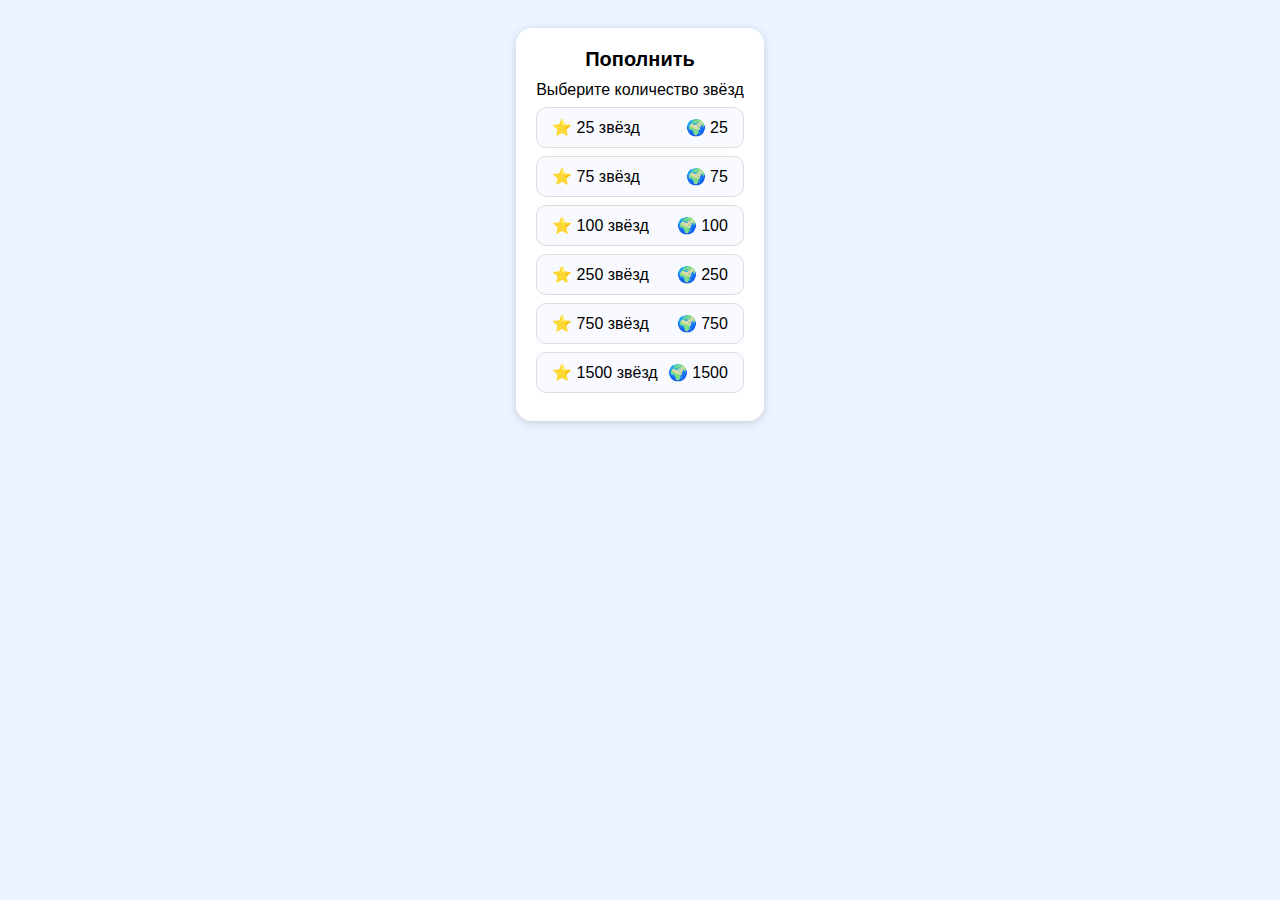
<file: Index.html>
<!DOCTYPE html>
<html lang="ru">
<head>
  <meta charset="UTF-8">
  <title>Пополнить звёзды</title>
  <style>
    body {
      font-family: sans-serif;
      background: #eaf3ff;
      text-align: center;
      padding: 20px;
    }
    .container {
      background: white;
      border-radius: 16px;
      padding: 20px;
      display: inline-block;
      box-shadow: 0 2px 8px rgba(0,0,0,0.15);
    }
    .title {
      font-size: 20px;
      font-weight: bold;
      margin-bottom: 10px;
    }
    .item {
      display: flex;
      justify-content: space-between;
      align-items: center;
      border: 1px solid #ddd;
      border-radius: 10px;
      padding: 10px 15px;
      margin: 8px 0;
      cursor: pointer;
      transition: 0.2s;
      background: #f8faff;
    }
    .item:hover {
      background: #ddecff;
    }
    .star {
      color: gold;
      font-size: 20px;
    }
  </style>
</head>
<body>
  <div class="container">
    <div class="title">Пополнить</div>
    <div>Выберите количество звёзд</div>

    <div class="item" onclick="buyStars(25)">⭐ 25 звёзд <span>🌍 25</span></div>
    <div class="item" onclick="buyStars(75)">⭐ 75 звёзд <span>🌍 75</span></div>
    <div class="item" onclick="buyStars(100)">⭐ 100 звёзд <span>🌍 100</span></div>
    <div class="item" onclick="buyStars(250)">⭐ 250 звёзд <span>🌍 250</span></div>
    <div class="item" onclick="buyStars(750)">⭐ 750 звёзд <span>🌍 750</span></div>
    <div class="item" onclick="buyStars(1500)">⭐ 1500 звёзд <span>🌍 1500</span></div>
  </div>

  <script src="https://telegram.org/js/telegram-web-app.js"></script>
  <script>
    const tg = window.Telegram.WebApp;
    tg.expand();

    // "виртуальный баланс" для примера
    let userStars = 500;

    function buyStars(amount) {
      tg.showPopup({
        title: "Подтверждение",
        message: `Вы хотите купить ${amount} звёзд за ${amount} 🌍?`,
        buttons: [
          {id: "yes", type: "default", text: "Да"},
          {id: "no", type: "cancel", text: "Отмена"}
        ]
      }, (buttonId) => {
        if (buttonId === "yes") {
          openPaymentWindow(amount);
        }
      });
    }

    function openPaymentWindow(amount) {
      tg.showConfirm(`Оплатить ${amount} звёзд?`, (ok) => {
        if (ok) {
          // Здесь ты можешь вызвать API своего бэкенда, чтобы отправить invoice или обработать оплату
          tg.showAlert(`✅ Оплата ${amount} звёзд успешно проведена!`);
        }
      });
    }
  </script>
</body>
</html>
</file>
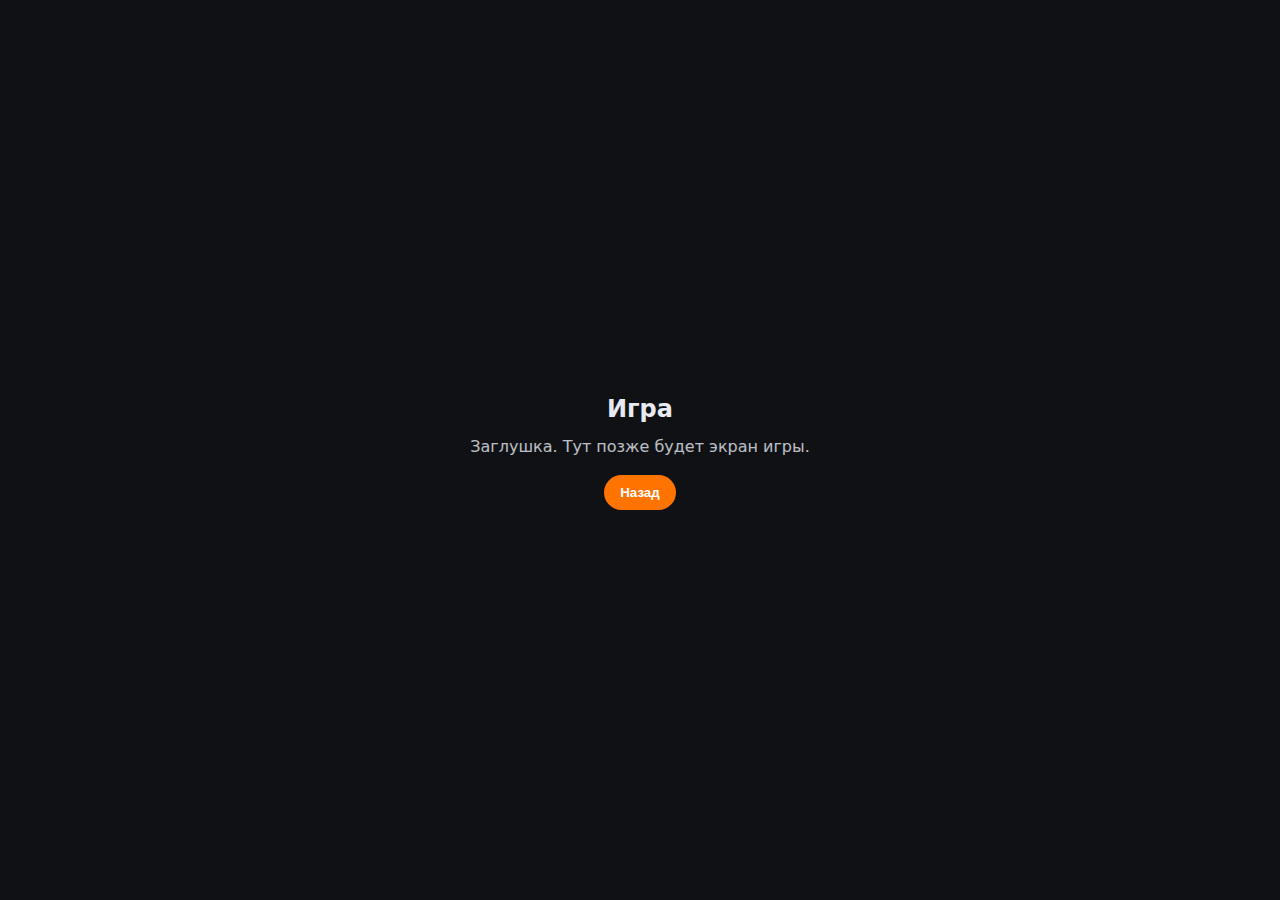
<file: game.html>
<!doctype html>
<html lang="ru" data-lang="ru">
<head>
  <meta charset="utf-8">
  <meta name="viewport" content="width=device-width, initial-scale=1, maximum-scale=1.0, user-scalable=no, viewport-fit=cover">
  <title data-i18n="fortune.tab_game">Игра</title>
  <link rel="stylesheet" href="./style.css?v=51">
  <script src="./i18n.js?v=1" defer></script>
</head>
<body>
  <div class="scene scene--game" style="min-height:100svh;display:grid;place-items:center;background:#0f1115;color:#e7eaf0">
    <div style="text-align:center">
      <h1 data-i18n="fortune.tab_game" style="font-weight:900;font-size:24px;margin:0 0 8px">Игра</h1>
      <p style="opacity:.8;margin:0 0 16px">Заглушка. Тут позже будет экран игры.</p>

      <button data-i18n="common.back"
              onclick="history.length>1?history.back():location.href='./fortune.html?tab=wheel'"
              style="background:#FF7300;color:#fff;border:0;border-radius:18px;padding:10px 16px;font-weight:800;cursor:pointer">
        Назад
      </button>
    </div>
  </div>
  <script>try{window.Telegram?.WebApp?.ready?.()}catch(_){}</script>
</body>
</html>
</file>
<file: style.css>
/* ====== переменные ====== */
:root{
  --bg:#0f1115;
  --text:#e7eaf0;
  --accent:#FF7300;
  --chip:#D9D9D9;
  --popup-bg:rgba(221,221,221,.25);
  --shadow:0 8px 16px rgba(0,0,0,.25);
  --sky: #001B47; /* цвет неба сверху для пиксельной полосы */

  /* дизайн-холсты */
  --mw:393; --mh:853;      /* medium */
  --sw:320; --sh:568;      /* small  */
  --lw:834; --lh:1194;     /* large  */

  /* ПЕНЁК — координаты центра и размеры (в пикселях макета) */
  --stump-x-m:308; --stump-y-m:540; --stump-w-m:150; --stump-h-m:120;
  --stump-x-s:252; --stump-y-s:360; --stump-w-s:120; --stump-h-s:100;
  --stump-x-l:580; --stump-y-l:840; --stump-w-l:220; --stump-h-l:180;

  /* Плюс-облако (иконка выведена слоем ::before) */
  --plus-x-m:290; --plus-y-m:145; --plus-w-m:190; --plus-h-m:90;
  --plus-x-s:240; --plus-y-s:117; --plus-w-s:130; --plus-h-s:50;
  --plus-x-l:640; --plus-y-l:145; --plus-w-l:320; --plus-h-l:140;

  /* Текст + иконка валюты внутри облака */
  --plus-font-m:20px;
  --plus-icon-m:22px;
  --plus-gap-m:0px;
  --plus-padleft-m:50px;

  /* Подарок */
  --gift-x-m:305; --gift-y-m:740; --gift-w-m:130; --gift-h-m:100;
  --gift-x-s:230; --gift-y-s:480; --gift-w-s:100; --gift-h-s:80;
  --gift-x-l:680; --gift-y-l:1070; --gift-w-l:210; --gift-h-l:160;

  /* Дневник */
  --notebook-x-m:110; --notebook-y-m:740; --notebook-w-m:150; --notebook-h-m:110;
  --notebook-x-s:95;  --notebook-y-s:480; --notebook-w-s:120; --notebook-h-s:90;
  --notebook-x-l:170; --notebook-y-l:1070; --notebook-w-l:220; --notebook-h-l:160;
  
}

/* ====== базовая сцена ====== */
*{box-sizing:border-box;margin:0;padding:0}
html,body{
  height:100%;
  overflow:hidden;
  background:var(--bg);
  color:var(--text);
  font:16px/1.5 system-ui,-apple-system,Segoe UI,Roboto,Inter,Arial,sans-serif;
}
/* фон подложки = цвет неба */
/* фон подложки = цвет неба */
.scene{
  background: var(--sky);
  position: relative;
  display: grid;
  place-items: center;
  width: 100vw;
  height: 100svh;
  overflow: hidden; /* важный фикс от прокрутки/сабпикселей */
}



/* Сцена — размер задаёт именно .stage, картинка вписывается */
/* Сцена — размер задаёт картинка */
.stage{
  position: relative;
  display: inline-block;     /* ширина/высота = картинке */
  max-width: 100vw;
  max-height: 100svh;
  overflow: visible;         /* важное: не прятать, пусть хот-споты совпадают */
}

.stage picture{ display:block; }
.stage__img{
  display:block;
  width: auto;
  height: auto;
  max-width: 100vw;
  max-height: 100svh;
  object-fit: contain;       /* НИЧЕГО не кадрируем */
  object-position: center;
  pointer-events:none;
}


/* SMALL: маленький холст + убираем зазоры (cover) */
@media (max-width:360px),(max-height:640px){
  .stage{ --design-w: var(--sw); --design-h: var(--sh); }
 

  :root{
    --plus-font-m:12px;
    --plus-icon-m:14px;
    --plus-gap-m:0px;
    --plus-padleft-m:10px;
  }
}

/* LARGE: большой холст */
@media (min-width:768px),(min-height:1024px){
  .stage{ --design-w: var(--lw); --design-h: var(--lh); }
  :root{
    --plus-font-m:28px;
    --plus-icon-m:28px;
    --plus-gap-m:0px;
    --plus-padleft-m:60px;
  }
}


/* Любые кнопки внутри сцены без системного фона */
.scene button{
  background:transparent;
  border:0;
  box-shadow:none;
}


/* Полный reset для кликабельных зон */
.hotspot{
  position: absolute;
  z-index: 20;

  /* центрирование + собственный слой (одним свойством!) */
  transform: translate3d(-50%, -50%, 0);

  backface-visibility: hidden;
  will-change: transform;

  /* UX */
  touch-action: manipulation;
  user-select: none;
  -webkit-user-select: none;
  -webkit-touch-callout: none;

  /* reset — оставляю твои */
  appearance: none;
  -webkit-appearance: none;
  background: transparent;
  border: 0;
  padding: 0;
  margin: 0;
  box-shadow: none;
  outline: 0;
  cursor: pointer;
}


/* пенёк */
.hotspot--stump{
  left:  calc(var(--stump-x-m)/var(--design-w)*100%);
  top:   calc(var(--stump-y-m)/var(--design-h)*100%);
  width: calc(var(--stump-w-m)/var(--design-w)*100%);
  height:calc(var(--stump-h-m)/var(--design-h)*100%);
  z-index:30;
}

/* подарок */
.hotspot--gift{
  left:calc(var(--gift-x-m)/var(--design-w)*100%); top:calc(var(--gift-y-m)/var(--design-h)*100%);
  width:calc(var(--gift-w-m)/var(--design-w)*100%); height:calc(var(--gift-h-m)/var(--design-h)*100%);
  z-index:30;
}

/* дневник */
.hotspot--notebook{
  left:calc(var(--notebook-x-m)/var(--design-w)*100%); top:calc(var(--notebook-y-m)/var(--design-h)*100%);
  width:calc(var(--notebook-w-m)/var(--design-w)*100%); height:calc(var(--notebook-h-m)/var(--design-h)*100%);
  z-index:30;
}

/* плюс-облако как отдельный слой (фон картинкой) */
.hotspot--plus{
  left:  calc(var(--plus-x-m) / var(--design-w, 393) * 100%);
  top:   calc(var(--plus-y-m) / var(--design-h, 853) * 100%);
  width: calc(var(--plus-w-m) / var(--design-w, 393) * 100%);
  height:calc(var(--plus-h-m) / var(--design-h, 853) * 100%);
  z-index:25;
}
/* фон облака — на 0-м уровне */
.hotspot--plus::before{
  content:"";
  position:absolute; inset:0;
  background:center/contain no-repeat;
  background-image:image-set(
    url("./bgicons/cloud-plus.png") 1x,
    url("./bgicons/cloud-plus@2x.png") 2x
  );
  pointer-events:none;
  z-index:0;                 /* было -1 — могло уехать «под» сцену */
}

/* контент внутри облака — поверх фона */
.hotspot--plus .plus-ui{
  position:absolute; inset:0;
  display:flex; align-items:center; justify-content:center;
  padding-left: var(--plus-padleft-m);
  pointer-events:none;
  z-index:1;
}

.hotspot--plus .plus-value{
  color:#F6E3A8;
  font-weight:800;
  font-size:var(--plus-font-m);
  line-height:1; letter-spacing:.5px;
  text-shadow:0 2px 4px rgba(0,0,0,.25);
}
.hotspot--plus .plus-currency{
  width:var(--plus-icon-m); height:var(--plus-icon-m);
  flex:0 0 auto; filter:drop-shadow(0 2px 2px rgba(0,0,0,.25));
  margin-left:2px;
}

/* ====== small ====== */
@media (max-width:360px),(max-height:640px){
  .stage{--design-w:var(--sw); --design-h:var(--sh)}
  .hotspot--stump{
    left:  calc(var(--stump-x-s)/var(--design-w)*100%);
    top:   calc(var(--stump-y-s)/var(--design-h)*100%);
    width: calc(var(--stump-w-s)/var(--design-w)*100%);
    height:calc(var(--stump-h-s)/var(--design-h)*100%);
  }
  .hotspot--plus{
    left:calc(var(--plus-x-s)/var(--design-w)*100%); top:calc(var(--plus-y-s)/var(--design-h)*100%);
    width:calc(var(--plus-w-s)/var(--design-w)*100%); height:calc(var(--plus-h-s)/var(--design-h)*100%);
  }
  .hotspot--gift{
    left:calc(var(--gift-x-s)/var(--design-w)*100%); top:calc(var(--gift-y-s)/var(--design-h)*100%);
    width:calc(var(--gift-w-s)/var(--design-w)*100%); height:calc(var(--gift-h-s)/var(--design-h)*100%);
  }
  .hotspot--notebook{
    left:calc(var(--notebook-x-s)/var(--design-w)*100%); top:calc(var(--notebook-y-s)/var(--design-h)*100%);
    width:calc(var(--notebook-w-s)/var(--design-w)*100%); height:calc(var(--notebook-h-s)/var(--design-h)*100%);
  }

  :root{
    --plus-font-m:12px;
    --plus-icon-m:14px;
    --plus-gap-m:0px;
    --plus-padleft-m:10px;
  }
}

/* ====== large ====== */
@media (min-width:768px),(min-height:1024px){
  .stage{--design-w:var(--lw); --design-h:var(--lh)}
  .hotspot--stump{
    left:  calc(var(--stump-x-l)/var(--design-w)*100%);
    top:   calc(var(--stump-y-l)/var(--design-h)*100%);
    width: calc(var(--stump-w-l)/var(--design-w)*100%);
    height:calc(var(--stump-h-l)/var(--design-h)*100%);
  }
  .hotspot--plus{
    left:calc(var(--plus-x-l)/var(--design-w)*100%); top:calc(var(--plus-y-l)/var(--design-h)*100%);
    width:calc(var(--plus-w-l)/var(--design-w)*100%); height:calc(var(--plus-h-l)/var(--design-h)*100%);
  }
  .hotspot--gift{
    left:calc(var(--gift-x-l)/var(--design-w)*100%); top:calc(var(--gift-y-l)/var(--design-h)*100%);
    width:calc(var(--gift-w-l)/var(--design-w)*100%); height:calc(var(--gift-h-l)/var(--design-h)*100%);
  }
  .hotspot--notebook{
    left:calc(var(--notebook-x-l)/var(--design-w)*100%); top:calc(var(--notebook-y-l)/var(--design-h)*100%);
    width:calc(var(--notebook-w-l)/var(--design-w)*100%); height:calc(var(--notebook-h-l)/var(--design-h)*100%);
  }

  :root{
    --plus-font-m:28px;
    --plus-icon-m:28px;
    --plus-gap-m:0px;
    --plus-padleft-m:60px;
  }
}

/* убираем системный tap-highlight и фокус-обводку */
.hotspot,
.hotspot:active,
.hotspot:focus,
.hotspot:focus-visible{
  -webkit-tap-highlight-color: transparent;
  outline: none;
}

/* на тач-устройствах фокус не нужен — оставим его только для клавиатуры */
@media (hover: none) and (pointer: coarse) {
  .hotspot:focus,
  .hotspot:focus-visible { outline: none; }
}

/* псевдо-слой фона облака не перехватывает события и не мигает */
.hotspot--plus::before {
  pointer-events: none;
  backface-visibility: hidden;
  
}


/* 2) «Перекрытие» на случай сабпиксельного зазора */
.stage::before{
  content:"";
  position:absolute;
  top:-1px; left:0; right:0;
  height:2px;
  background: var(--sky);
  pointer-events: none;
  z-index: 1;                    /* ниже хот-спотов (они у тебя z-index:20+) */
}
/* 3) iOS rounding fix – заставим WebKit рисовать слой чётче */
@supports (-webkit-touch-callout: none) {
  .stage__img{ transform: translateZ(0); will-change: transform; }
}

/* ====== модалка ====== */
.modal{position:fixed; inset:0; z-index:1000; display:grid; place-items:center}
.modal[hidden]{display:none}
.modal__backdrop{position:absolute; inset:0; background:rgba(0,0,0,.5)}
.modal__dialog{
  position:relative; width:min(560px,calc(100vw - 24px)); max-width:560px;
  border-radius:42px; background:var(--popup-bg); box-shadow:var(--shadow); padding:18px 16px 22px;
}
.modal__content{
  max-height: none;    /* снимем ограничение высоты */
  overflow: visible;   /* ничего не обрезаем и не скроллим */
}

.modal__close{position:absolute; top:10px; left:10px; border:0; background:transparent; color:#fff; font-size:20px; cursor:pointer}
/* второй слой поверх основной модалки */
.modal--stack{ z-index: 1101; }


/* ====== попапы: общие ====== */
.popup{display:grid; gap:12px; justify-items:center; width:100%; max-width:420px; margin-inline:auto}
.u-center{
  display: flex;
  justify-content: center;
  align-items: center;     /* можно добавить, не повредит */
  width: 100%;
}
.chip{background:var(--chip); border:1px solid rgba(0,0,0,.06); border-radius:16px}

/* ====== попап 1: загрузка ====== */
.btn-pick,.btn-submit{
  display:inline-flex; align-items:center; justify-content:center;
  width:clamp(206px,90%,360px); height:56px; border-radius:35px;
  font-size:18px; font-weight:700; border:0; cursor:pointer;
}
.btn-pick{background:var(--chip); color:#000}
.btn-submit{background:var(--accent); color:#fff; box-shadow:0 6px 14px rgba(255,115,0,.25)}
/* неактивная */
.btn-submit:disabled{
  background:#777;
  color:#D9D9D9;
  box-shadow:none;
  cursor:not-allowed;
}
.card{width:100%; background:var(--chip); border-radius:16px; padding:12px; border:1px solid rgba(0,0,0,.06)}
.slider-card{padding:14px}
.slider-card .slider-title{
  margin-bottom: 8px;
  color:#000;
  font-weight:500;
  font-size:14px;
  text-align:center;
  line-height:1.2;
}
.slider-row{display:grid; grid-template-columns:auto 1fr auto; align-items:center; gap:12px}
.label{color:#000; font-weight:700; opacity:.75}
.range{-webkit-appearance:none; appearance:none; width:100%; height:16px; border-radius:200px; background:#D0D0D0; outline:none}
.range::-webkit-slider-thumb{-webkit-appearance:none; width:18px; height:18px; border-radius:50%; background:var(--accent); border:1px solid #fff; cursor:pointer}
.range::-moz-range-thumb{width:18px; height:18px; border-radius:50%; background:var(--accent); border:1px solid #fff; cursor:pointer}
.form-card{display:grid; gap:10px; padding:14px}
.field{width:100%; padding:14px 16px; border-radius:16px; border:1px solid rgba(0,0,0,.08); background:#fff; color:#111; font:16px/1.4 inherit}
.field::placeholder{color:#9aa3b2; opacity:.8}
.field:focus{outline:2px solid rgba(255,115,0,.35)}
.field-wrap{ display:grid; gap:6px; }
.field-counter{
  font-size:12px; line-height:1; color:#000; opacity:.55;
  text-align:right;
}
.field:invalid{ outline:2px solid rgba(255,0,0,.35); }


/* ====== попап 2: магазин ====== */
.shop-header{width:100%; min-height:150px; display:grid; place-items:center; gap:4px; padding:14px 12px}
.shop-header__icon{width:56px; height:auto; display:block}
.shop-title{margin:4px 0 0; font-size:22px; font-weight:800; color:#000}
.shop-subtitle{margin:0; font-size:14px; color:#000; opacity:.75}
.shop-list{display:grid; width:100%; gap:10px}
.shop-item{
  width:100%; display:grid; grid-template-columns:1fr auto; align-items:center; gap:12px;
  padding:12px 14px; border:0; background:var(--chip); border-radius:16px; cursor:pointer;
}
.shop-item__left{display:flex; align-items:center; gap:10px; color:#000; font-weight:700}
.shop-item__left img{width:20px}
.shop-item__right{display:flex; align-items:center; gap:8px; color:#000; font-weight:800}
.shop-item__right img{width:22px}
.shop-num{min-width:36px; text-align:right}
.shop-item:hover{filter:brightness(.98)}
@media (max-width:360px),(max-height:640px){
  .shop-header{min-height:100px; padding:10px 8px}
  .shop-header__icon{width:40px}
  .shop-title{font-size:18px}
  .shop-subtitle{font-size:12px}
  .shop-item{padding:10px 12px}
  .shop-item__left img,.shop-item__right img{width:18px}
}

/* ====== попап 3: призы ====== */
.prizes-popup{width:100%; max-width:420px; display:grid; gap:14px}
.prizes-grid{display:grid; grid-template-columns:repeat(3,1fr); gap:12px}
@media (max-width:360px),(max-height:640px){ .prizes-grid{grid-template-columns:repeat(2,1fr)} }
.prize-card{position:relative; min-height:110px; background:var(--chip); border-radius:16px; padding:12px; display:flex; align-items:flex-end}
.check-input{position:absolute; opacity:0; pointer-events:none}
.checkmark{position:absolute; top:12px; right:12px; width:26px; height:26px; border-radius:50%; border:2px solid #FF7300}
.checkmark::after{content:""; position:absolute; inset:5px; border-radius:50%; background:#FF7300; transform:scale(0); transition:transform .12s}
.prize-card:has(.check-input:checked) .checkmark::after{transform:scale(1)}
.prize-body{color:#000; opacity:.75; font-size:12px}
.prize-title{font-weight:700; margin-bottom:4px; opacity:.9}
.prize-sub{font-size:11px}
.btn-pay{
  display:inline-flex; align-items:center; justify-content:center;
  min-width:220px; padding:0 18px; height:56px; border-radius:35px;
  border:0; cursor:pointer; background:#FF7300; color:#fff; font-weight:800; font-size:18px;
  box-shadow:0 6px 14px rgba(255,115,0,.25);
}
.btn-pay:disabled{background:#D9D9D9; color:#777; box-shadow:none; cursor:not-allowed}
.pay-note{margin:0; padding:0 4px 4px; text-align:center; color:#fff; opacity:.8; font-size:11px; line-height:1.3}

/* ====== попап 4: профиль ====== */
.profile-popup{width:100%; max-width:420px; display:grid; gap:14px}

/* ===== ШАПКА ПРОФИЛЯ: аватар слева, справа — ник и кнопка ===== */
.chip.profile-header{
  width:100%;
  background:transparent;
  border:0;
  padding:12px 14px 8px;

  display:grid;
  grid-template-columns:100px 1fr;   /* 1: аватар, 2: правая колонка */
  grid-auto-rows:min-content;
  column-gap:10px;                   /* ближе к аватару */
  row-gap:8px;                       /* маленький зазор ник↔кнопка */
  align-items:start;
}

/* Аватар — «липнет» к левому краю и занимает 2 строки */
.profile-header .avatar{
  grid-column:1;
  grid-row:1 / span 2;
  position:relative;
  width:100px; height:100px;
  border-radius:50%;
  background:#bbb center/cover no-repeat;
  overflow:visible;
}

/* Корона (подстрой при желании top/left/width) */
.profile-header .avatar.has-crown::before{
  content:'';
  position:absolute;
  top:-50px; left:24px;
  width:100px; aspect-ratio:1.45;
  background:center/contain no-repeat;
  background-image:image-set(
    url('./bgicons/crown.png') 1x,
    url('./bgicons/crown@2x.png') 2x
  );
  pointer-events:none;
  z-index:2;
}

/* СБРОС старых areas, чтобы ничего не тянулось под всю шапку */
.profile-header .profile-id,
.profile-header .btn-premium{ grid-area:unset; }

/* Плашка ника — занимает всю ширину правой колонки, по правому краю */
.profile-header .profile-id{
  grid-column:2; grid-row:1;
  justify-self:stretch;               /* ширина = ширине колонки */
  background:#D9D9D9;
  border-radius:12px;
  padding:10px 14px;
  color:#000; font-weight:700; line-height:1.2; text-align:center;
  white-space:nowrap; overflow:hidden; text-overflow:ellipsis;
}

/* Кнопка — под ником, выровнена по правому краю.
   ВАЖНО: уменьшаем ширину на (20px кружок + 8px gap) = 28px,
   чтобы "?" помещался внутри колонки и не обрезался. */
.profile-header .btn-premium{
  grid-column:2; grid-row:2;
  justify-self:start;                   /* выровнять по левому краю */
  max-width:calc(100% - 58px);        /* 20px кружок + 8px gap */
  position:relative;
  display:flex; align-items:center; justify-content:center; text-align:center;

  padding:10px 18px;
  border-radius:18px; border:0; cursor:pointer;
  background:#FF7300; color:#fff; font-weight:800; font-size:15px; line-height:1.1;
}


/* «?» ОТДЕЛЬНО от кнопки, в выделенном справа месте (gap 8px) */
.profile-header .btn-premium::after{
  content:'?';
  position:absolute;
  left:100%;
  top:50%;
  transform:translate(8px,-50%);     /* gap = 8px */
  width:50px; 
  height:50px; 
  border-radius:50%;
  background:#D9D9D9; 
  color:#FF7300; 
  font-weight:800; 
  font-size:18px;
  display:flex; 
  align-items:center; 
  justify-content:center;
  pointer-events:none;
}

/* Состояния */
.btn-premium[disabled]{
  background:#D9D9D9; color:#777; cursor:not-allowed; /* это останется только для реального disabled */
}

/* Когда премиум активен — плашка тоже с «?» */
.btn-premium.is-owned{
  justify-self:start;                   /* выровнять по левому краю */
  max-width:calc(100% - 58px);           
  background:#FF7300; 
  color:#fff; 
  cursor:default;
  padding:10px 18px;
}


/* Карточки профиля */
.profile-card{width:100%; background:var(--chip); border-radius:16px; padding:12px; display:grid; gap:8px; border:1px solid rgba(0,0,0,.06)}
.row{display:flex; align-items:center; justify-content:space-between; gap:10px}
.label-left{color:#000; font-weight:700}
.val-right{color:#000; font-weight:800}
.pill{min-width:28px; height:28px; padding:0 10px; display:inline-flex; align-items:center; justify-content:center; border-radius:14px; color:#fff; font-weight:800; font-size:14px}
.pill-orange{background:#FF7300}
.hint{color:#000; opacity:.75; font-size:12px}

/* подтверждение */
.confirm-card{width:100%; max-width:420px; padding:16px; background:var(--chip); border-radius:16px; display:grid; gap:12px}
.confirm-text{text-align:center; color:#000; font-weight:700}
.confirm-actions{display:flex; gap:12px; justify-content:center}
.btn-confirm{min-width:120px; height:44px; border-radius:35px; border:0; cursor:pointer; font-weight:800; font-size:16px}
.btn-confirm.yes{background:#FF7300; color:#fff}
.btn-confirm.no{background:#C7C4C4; color:#000}

/* ====== Попап таймера премиума ====== */
.timer-popup{width:100%; max-width:420px; display:grid; gap:14px}

.timer-card{
  width:100%;
  background:var(--chip);
  border-radius:16px;
  padding:16px;
  display:grid;
  gap:12px;
  border:1px solid rgba(0,0,0,.06);
}

.timer-title{
  margin:0;
  text-align:center;
  color:#000;
  font-weight:800;
  font-size:18px;
}

.timer-remaining{
  text-align:center;
  color:#000;
  font-weight:900;
  font-size:28px;
  line-height:1;
}

.timer-note{
  margin:0;
  text-align:center;
  color:#000;
  opacity:.75;
  font-size:12px;
}

.btn-close-timer{
  display:inline-flex;
  align-items:center;
  justify-content:center;
  min-width:160px;
  height:44px;
  border-radius:35px;
  border:0;
  cursor:pointer;
  background:#FF7300;
  color:#fff;
  font-weight:800;
  font-size:16px;
}

/* ====== ОПАКОВЫЕ попапы (таймер и подтверждение) поверх профиля ====== */
/* сам диалог в верхнем слое — сплошной фон */
.modal--stack .modal__dialog{
  background: var(--chip);             /* был полупрозрачным, стал сплошным */
}

/* фон подложки можно сделать чуть темнее, чтобы читалось */
.modal--stack .modal__backdrop{
  background: rgba(0,0,0,.6);
}

/* убираем внутренние «карточки» — они становятся прозрачными (без рамки) */
.modal--stack .chip{
  background: transparent;
  border: 0;
  box-shadow: none;
}

/* крестик на светлом фоне должен быть тёмным */
.modal--stack .modal__close{ color:#000; }

/* КНОПКИ внутри оставляем как есть (оранжевые) — ничего менять не нужно */


/* --- универсальный фолбэк (если вдруг откроешь в обычной модалке) --- */
/* диалог с этими попапами тоже делаем сплошным */
.modal__dialog:has(.timer-popup),
.modal__dialog:has(.confirm-popup){
  background: var(--chip);
}
/* и выключаем «плашки» внутри */
.modal__dialog:has(.timer-popup) .chip,
.modal__dialog:has(.confirm-popup) .chip{
  background: transparent;
  border: 0;
  box-shadow: none;
}
/* крестик на светлом фоне */
.modal__dialog:has(.timer-popup) .modal__close,
.modal__dialog:has(.confirm-popup) .modal__close{
  color:#000;
}

/* ===== Попап обязательной подписки ===== */
.subs-popup{width:100%; max-width:420px; display:grid; gap:14px}
.subs-card{width:100%; background:var(--chip); border-radius:16px; padding:16px; display:grid; gap:12px; border:1px solid rgba(0,0,0,.06)}
.subs-title{margin:0; text-align:center; color:#000; font-weight:800; font-size:18px}
.subs-sub{margin:0; text-align:center; color:#000; opacity:.85; font-size:14px}
.subs-links{display:grid; gap:10px}
.btn-link{
  display:inline-flex; align-items:center; justify-content:center;
  width:100%; height:44px; border-radius:14px; text-decoration:none;
  background:#fff; color:#000; font-weight:800; border:1px solid rgba(0,0,0,.08);
}
.btn-check{
  display:inline-flex; align-items:center; justify-content:center;
  min-width:200px; height:44px; border-radius:35px; border:0; cursor:pointer;
  background:#FF7300; color:#fff; font-weight:800; font-size:16px;
}
.btn-check.is-ok{ background:#14ae5c; } /* зелёная после успешной проверки */
.subs-note{margin:0; text-align:center; color:#000; opacity:.7; font-size:12px}

/* предпросмотр выбранного фото */
.picked-box{
  width: 100%;
  display: grid;
  place-items: center;
  margin: 2px 0 6px;  /* было: 4px 0 6px */
}

.picked-empty{
  color:#fff; opacity:.7; font-size:12px;
}
.picked-item{
  position: relative;
  width: 80px;           /* фикс ширины */
  height: 80px;          /* фикс высоты */
  border-radius: 16px;
  overflow: hidden;
  box-shadow: 0 6px 14px rgba(0,0,0,.18);
  /* УДАЛИ, если было: aspect-ratio: 1; и width: var(--picked-size); */
}


.picked-item img{
  width:100%; height:100%; object-fit:cover; display:block;
}
.picked-remove{
  position:absolute; top:6px; right:6px;
  width:28px; height:28px; border-radius:50%;
  border:0; cursor:pointer;
  background:#fff; color:#000; font-weight:800; line-height:1;
  box-shadow:0 2px 6px rgba(0,0,0,.2);
}
/* Центрированная обёртка под кнопку выбора файла */
.pick-wrap{
  position: relative;
  display: block;
  width: clamp(206px, 90%, 360px); /* такая же логика ширины, как у кнопки */
  margin-inline: auto;             /* по центру */
}

/* Кнопка внутри обёртки всегда на всю её ширину */
.pick-wrap .btn-pick{
  width: 100%;
}

/* Невидимый, но кликабельный инпут поверх кнопки */
.file-input-overlay{
  position: absolute;
  inset: 0;
  width: 100%;
  height: 100%;
  opacity: 0;
  cursor: pointer;
  -webkit-appearance: none;
  border-radius: inherit;
}

/* Оверлей, блокирующий приложение в альбомной ориентации */
.orientation-lock{
  position:fixed;
  inset:0;
  z-index:2000;                /* выше модалок/стека */
  display:none;                /* показываем только в ландшафте */
  background:center/cover no-repeat;
  /* картинка предупреждения */
  background-image:image-set(
    url("./bgicons/rotate-warning.png") 1x,
    url("./bgicons/rotate-warning@2x.png") 2x
  );
  /* подложка на всякий случай, если картинка с прозрачностью */
  background-color:#0f1115;
}

.orientation-lock.is-active{ display:block; }

/* --- Upload popup: writing mode --- */

/* по умолчанию как было */
.upload-popup .picked-box{
  transition: max-height .18s ease, opacity .12s ease, margin .18s ease, transform .18s ease;
}


/* скролл внутри контента модалки, когда включаем его из JS */
.modal__content.is-scrollable{
  overflow: auto;
  -webkit-overflow-scrolling: touch;
}

/* небольшая «подкладка» снизу, когда открыта клавиатура (ставим из JS) */
.modal__content.has-kb-padding{
  /* padding-bottom выставляем из JS в px */
}





/* ====== DEBUG (включай <body class="__debug">) ====== */
body.__debug .hotspot{outline:2px dashed rgba(0,200,255,.9); background:rgba(0,200,255,.10)}
</file>
